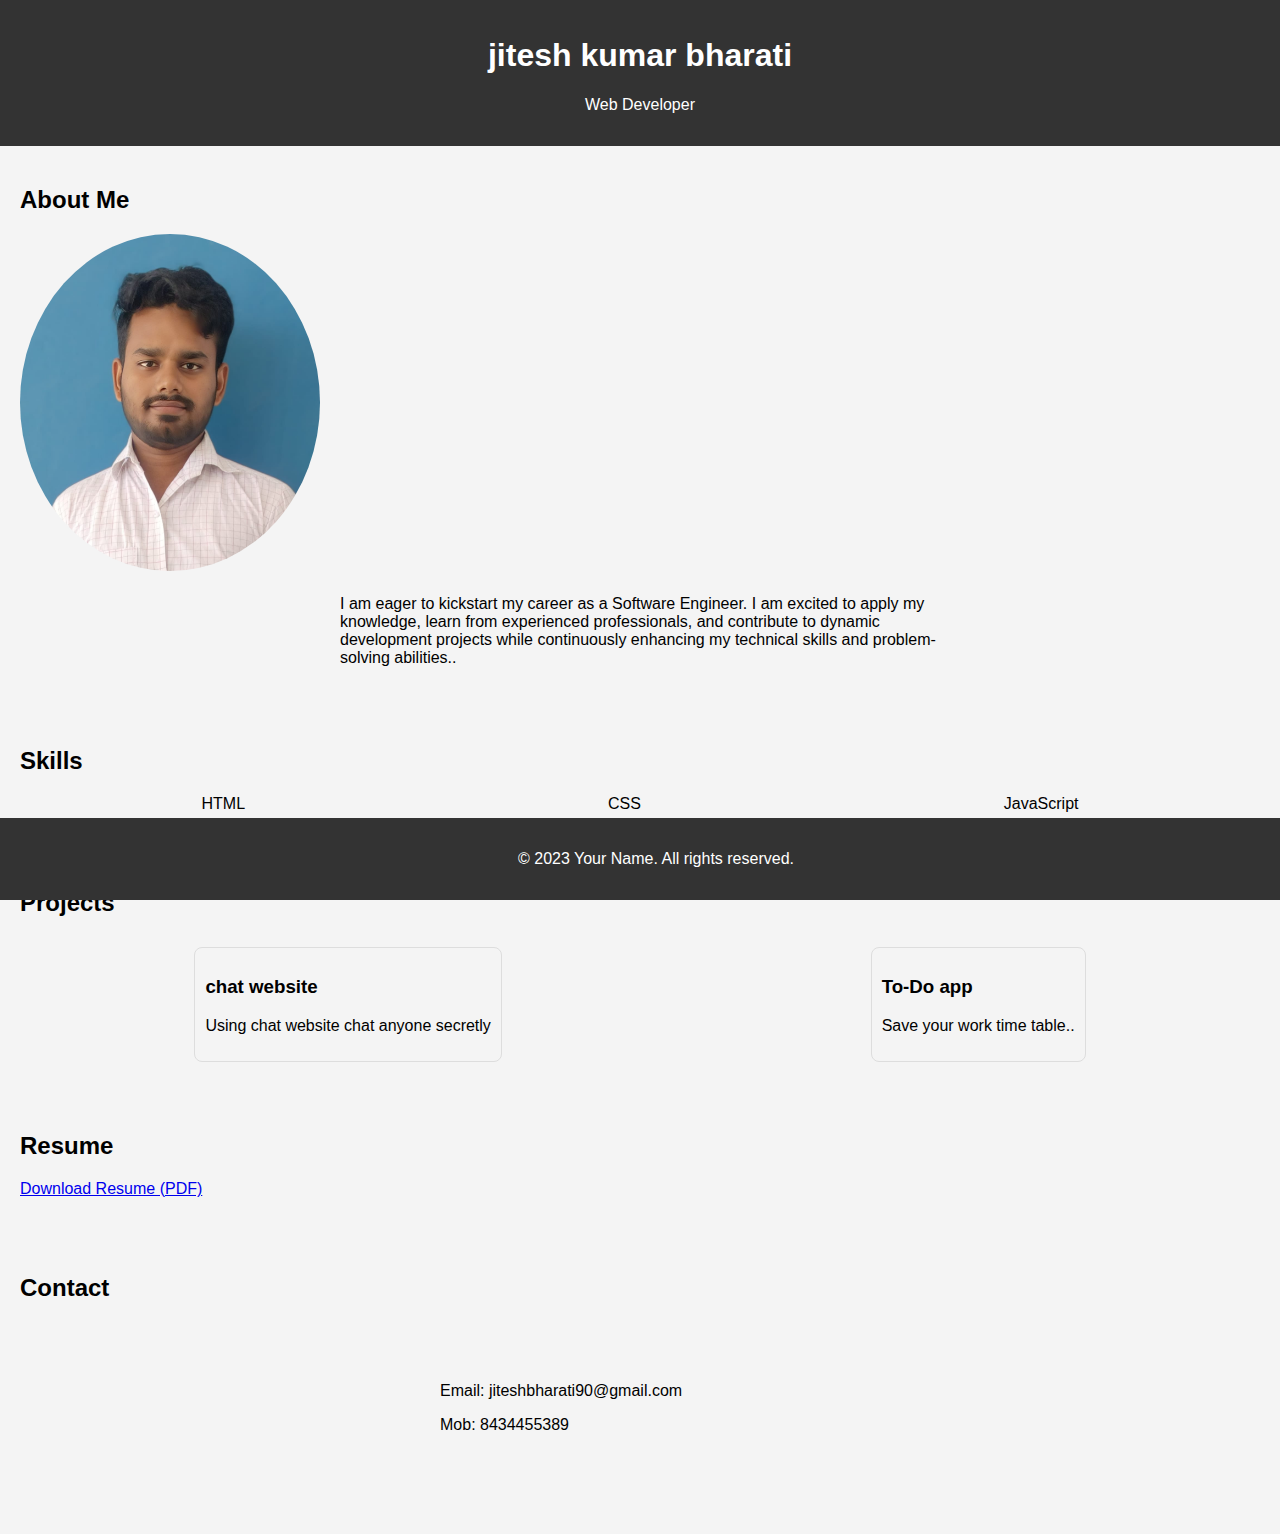
<file: Task2/index.html>
<!DOCTYPE html>
<html lang="en">
<head>
  <meta charset="UTF-8">
  <meta name="viewport" content="width=device-width, initial-scale=1.0">
  <title>Your Name - Portfolio</title>
  <link rel="stylesheet" href="styles.css">
</head>
<body>

  <header>
    <h1>jitesh kumar bharati</h1>
    <p>Web Developer</p>
  </header>

  <section id="about">
    <h2>About Me</h2>
    <img src="jit1.jpg" alt="Your Name">
    <div class="bio">
      <p>I am eager to kickstart my career as a Software Engineer. I am excited to apply my knowledge, learn from experienced professionals, and contribute to dynamic development projects while continuously enhancing my technical skills and problem-solving abilities..</p>
    </div>
  </section>

  <section id="skills">
    <h2>Skills</h2>
    <ul class="skills">
      <li>HTML</li>
      <li>CSS</li>
      <li>JavaScript</li>
      <!-- Add more skills as needed -->
    </ul>
  </section>

  <section id="projects">
    <h2>Projects</h2>
    <div class="projects">
      <div class="project">
        <h3>chat website</h3>
        <p>Using chat website chat anyone secretly</p>
      </div>
      <div class="project">
        <h3>To-Do app</h3>
        <p>Save your work time table..</p>
      </div>
      <!-- Add more projects as needed -->
    </div>
  </section>

  <section id="resume">
    <h2>Resume</h2>
    <p><a href="jitesh.docx" target="_blank" rel="noopener noreferrer">Download Resume (PDF)</a></p>
  </section>

  <section id="contact">
    <h2>Contact</h2>
    <div class="contact">
      <p>Email: jiteshbharati90@gmail.com</p>
      <p>Mob: 8434455389</p>
    </div>
  </section>

  <footer>
    <p>&copy; 2023 Your Name. All rights reserved.</p>
  </footer>

</body>
</html>
</file>
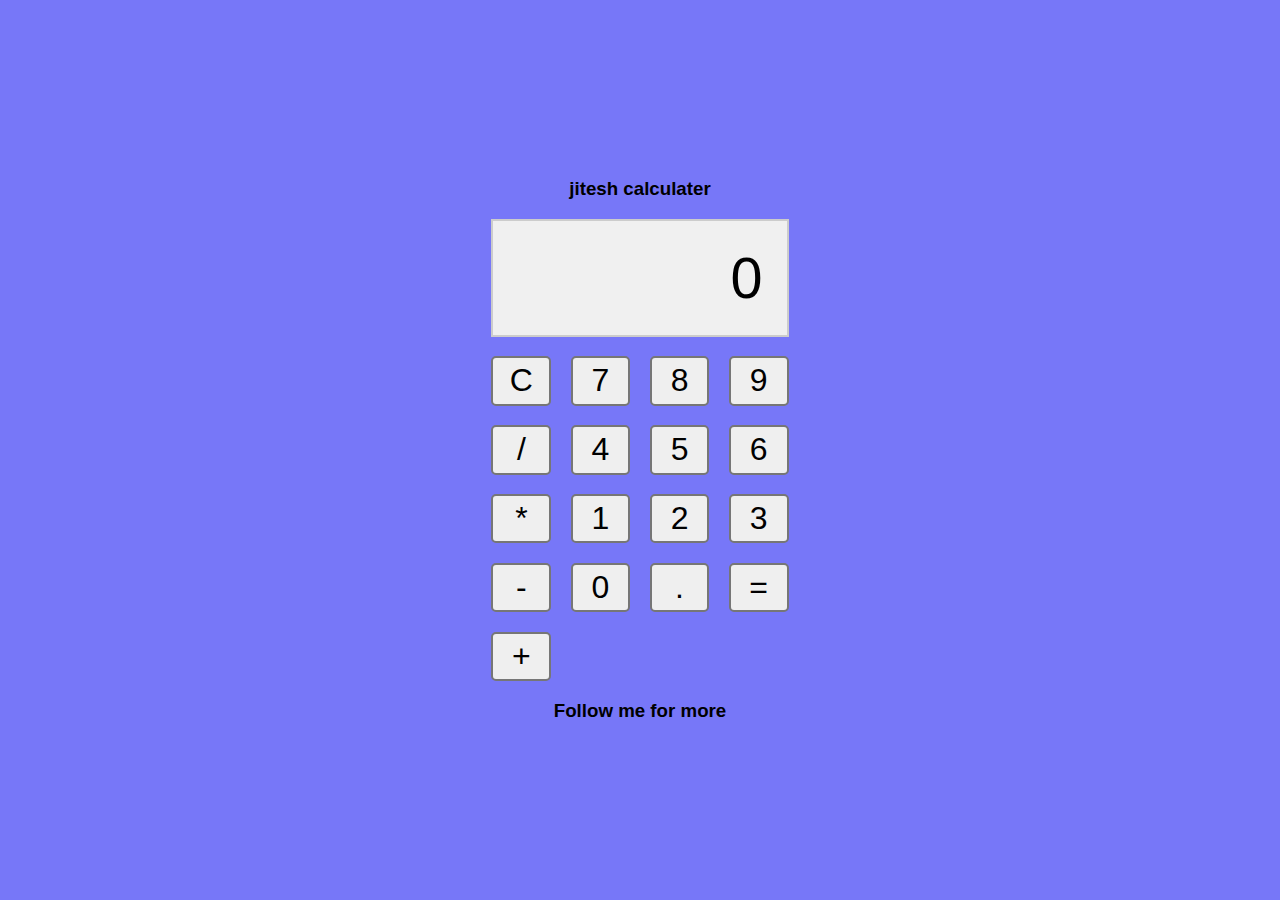
<file: Task3/index.html>
<!DOCTYPE html>
<html lang="en">
<head>
  <meta charset="UTF-8">
  <meta name="viewport" content="width=device-width, initial-scale=1.0">
  <title>Basic Calculator</title>
  <link rel="stylesheet" href="styles.css">
</head>
<body>
<nav>
    <div style="text-align: center;"><h3>jitesh calculater</h3></div>
  <div class="calculator">
    <div class="display" id="display">0</div>
    <button onclick="clearDisplay()">C</button>
    <button onclick="appendNumber('7')">7</button>
    <button onclick="appendNumber('8')">8</button>
    <button onclick="appendNumber('9')">9</button>
    <button onclick="setOperator('/')">/</button>
    <button onclick="appendNumber('4')">4</button>
    <button onclick="appendNumber('5')">5</button>
    <button onclick="appendNumber('6')">6</button>
    <button onclick="setOperator('*')">*</button>
    <button onclick="appendNumber('1')">1</button>
    <button onclick="appendNumber('2')">2</button>
    <button onclick="appendNumber('3')">3</button>
    <button onclick="setOperator('-')">-</button>
    <button onclick="appendNumber('0')">0</button>
    <button onclick="appendDecimal()">.</button>
    <button onclick="calculateResult()">=</button>
    <button onclick="setOperator('+')">+</button>
  </div>
  
  <div style="text-align: center;"><h3>Follow me for more</h3></div>
</nav>
  <script src="script.js"></script>
</body>
</html>
</file>
<file: Task2/styles.css>
body {
    font-family: Arial, sans-serif;
    margin: 0;
    padding: 0;
    background-color: #f4f4f4;
  }
  
  header {
    background-color: #333;
    color: #fff;
    text-align: center;
    padding: 1em;
  }
  
  section {
    padding: 20px;
  }
  
  img {
    height: 300px;width: 300px;

    height: auto;
    border-radius: 50%;
  }
  
  .bio {
    max-width: 600px;
    margin: 20px auto;
  }
  
  .skills {
    list-style-type: none;
    padding: 0;
    display: flex;
    justify-content: space-around;
  }
  
  .projects {
    display: flex;
    flex-wrap: wrap;
    gap: 20px;
    justify-content: space-around;
  }
  
  .project {
    max-width: 400px;
    margin: 10px;
    border: 1px solid #ddd;
    padding: 10px;
    border-radius: 8px;
  }
  
  .contact {
    max-width: 400px;
    margin: 80px auto;
  }
  
  footer {
    background-color: #333;
    color: #fff;
    text-align: center;
    padding: 1em;
    position: fixed;
    bottom: 0;
    width: 100%;
  }
</file>
<file: Task3/styles.css>
body {
    font-family: 'Arial', sans-serif;
    display: flex;
    align-items: center;
    justify-content: center;
    height: 100vh;
    margin: 0;
    background-color: rgb(119, 119, 248);
  }
  nav{
    display: flex;
    flex-direction: column;
  }
  .calculator {
    display: grid;
    grid-template-columns: repeat(4, 1fr);
    grid-gap: 8px;
    max-width: 500px;
    margin: auto;
    zoom: 2.4;
  }
  
  .display {
    grid-column: span 4;
    text-align: right;
    padding: 10px;
    font-size: 1.5em;
    background-color: #f0f0f0;
    border: 1px solid #ccc;
  }
</file>
